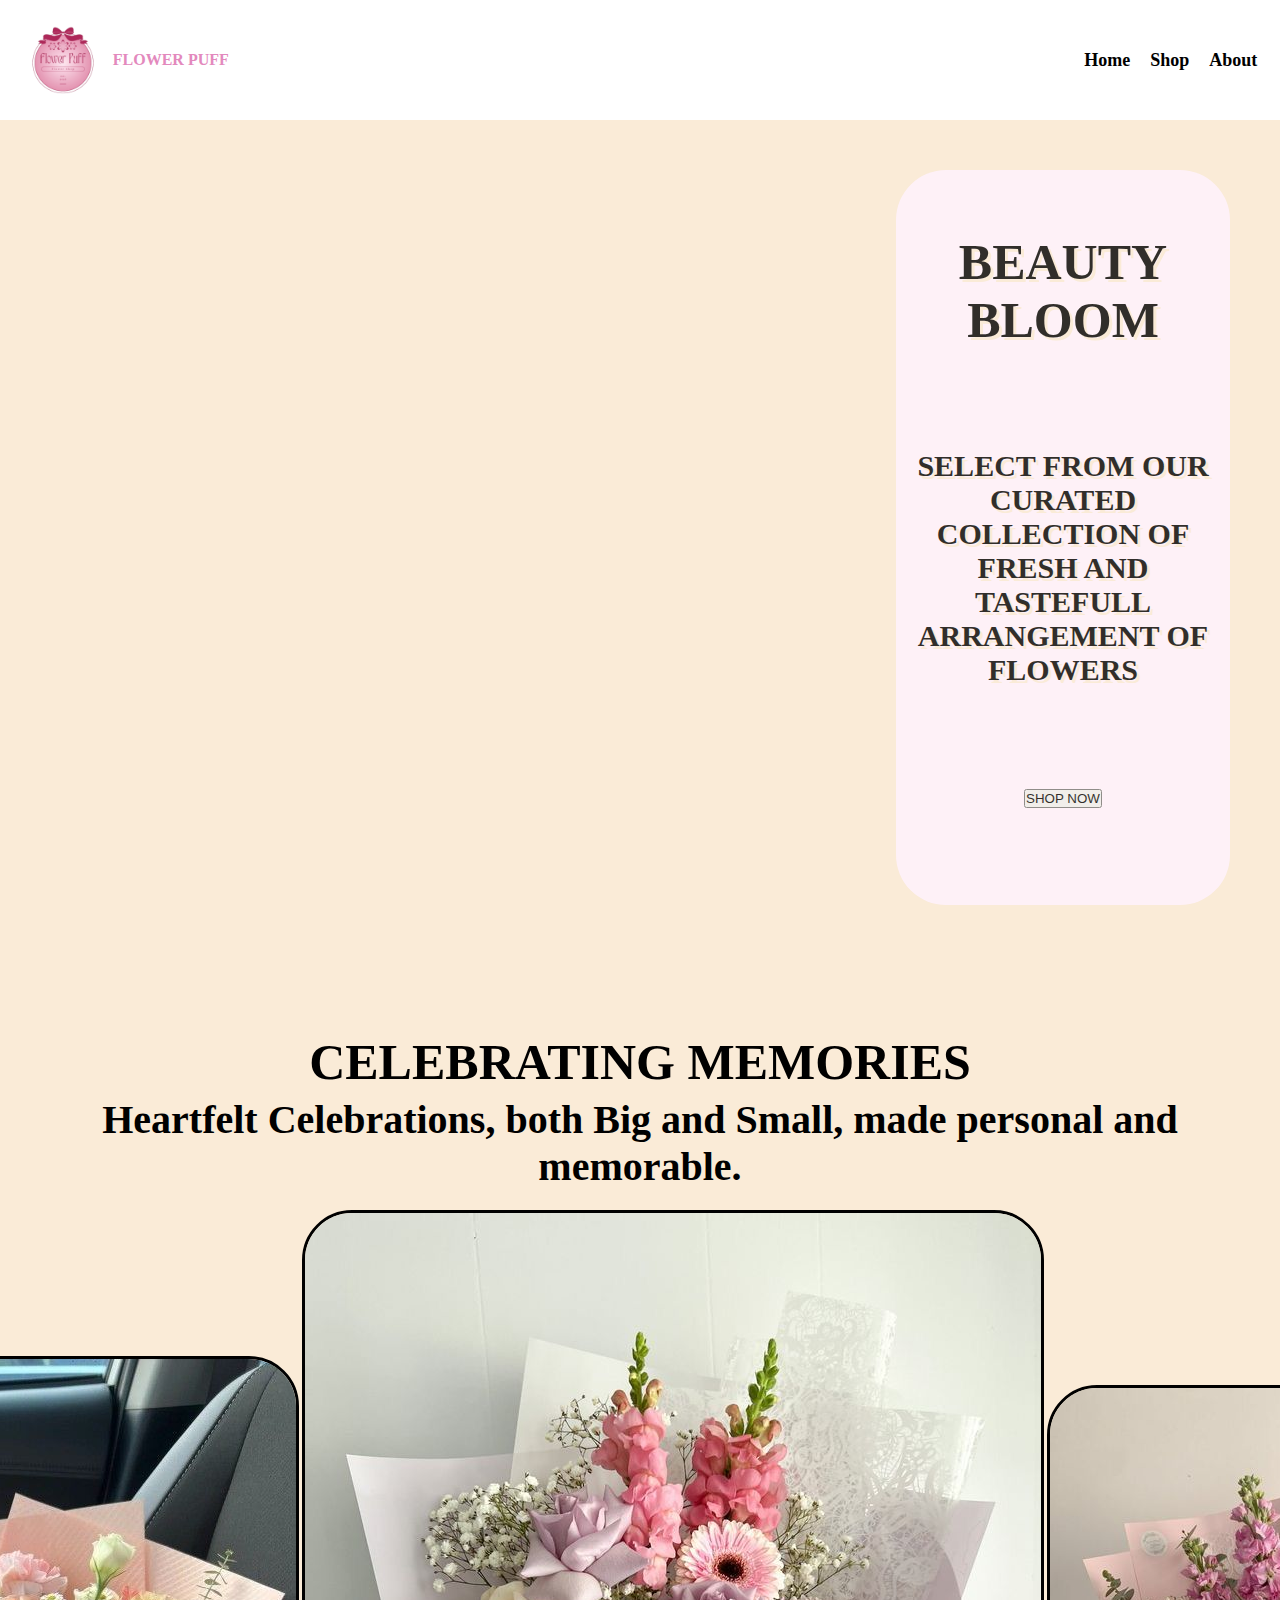
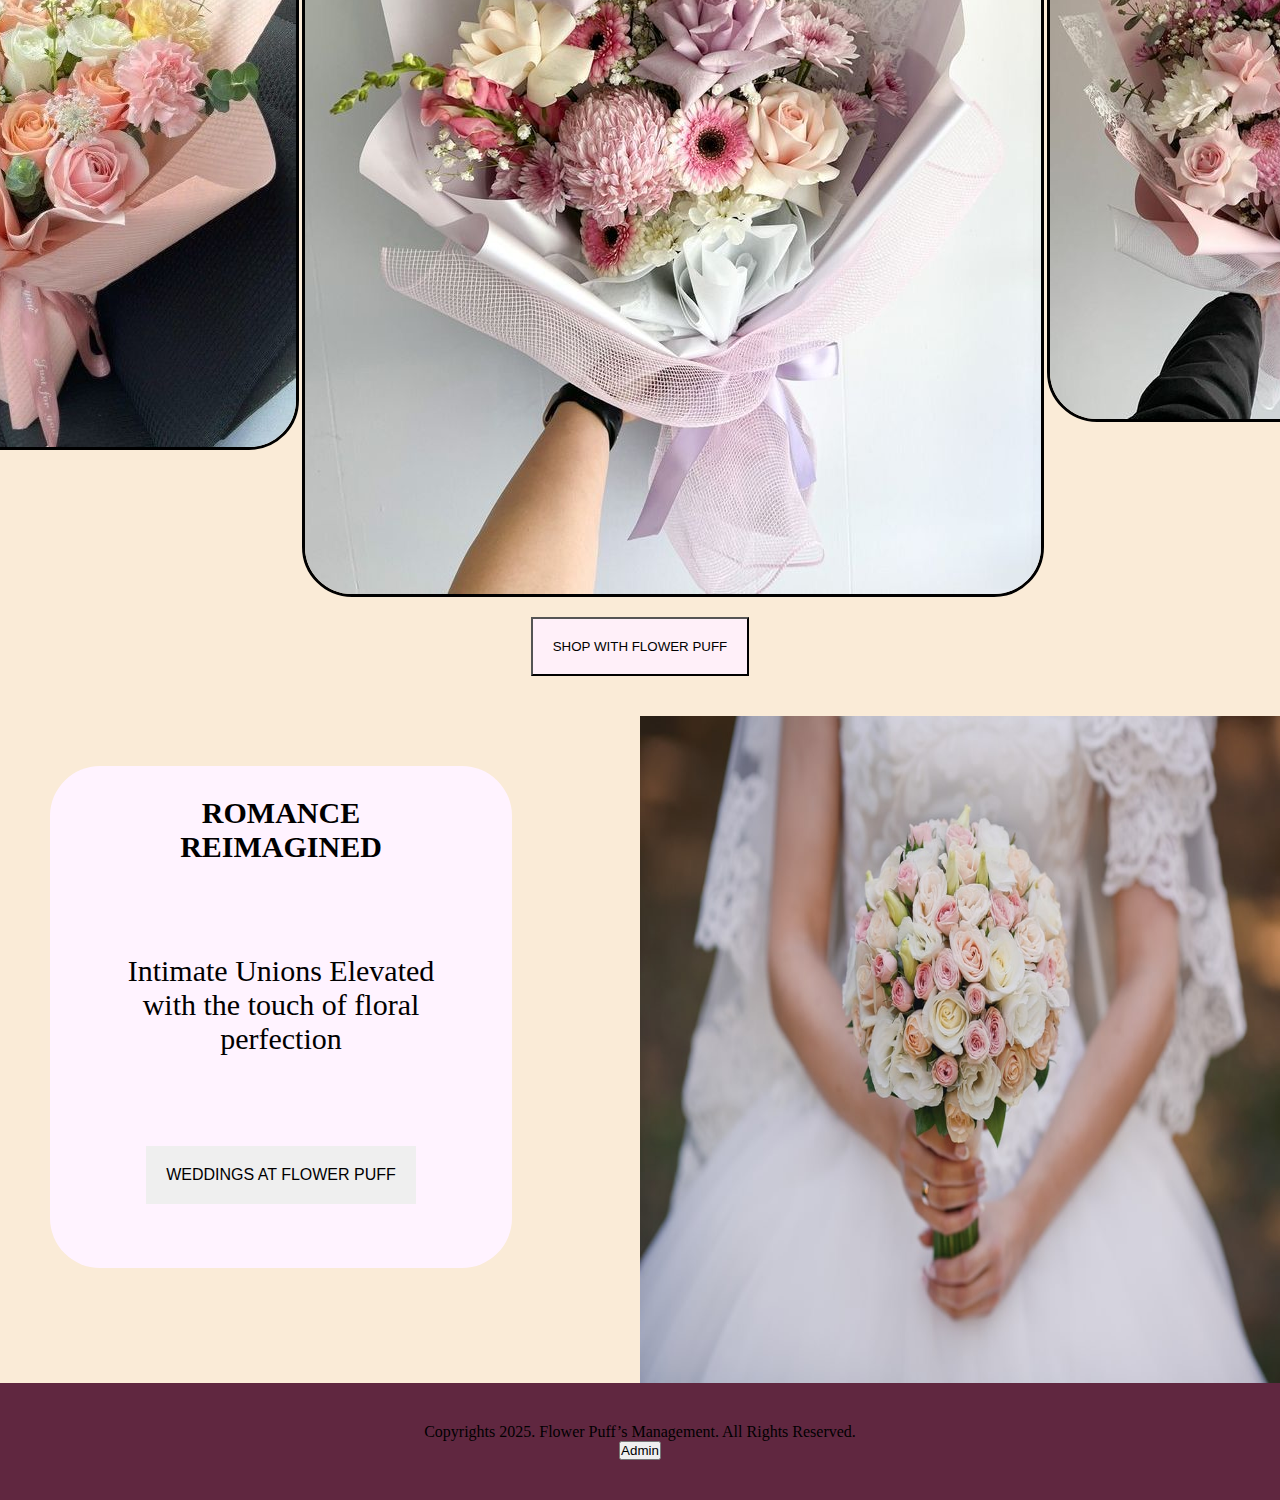
<file: index.html>
<!DOCTYPE html>
<html lang="en">
<head>
    <meta charset="UTF-8">
    <meta name="viewport" content="width=device-width, initial-scale=1.0">
    <link rel="stylesheet" href="./assets/style/styles.css">
    <title>FLOWER PUFF</title>
</head>
<body>
<nav class="navbar">
    <div class="navdiv">
        <div class="logo"><a href="index.html"><img src="./assets/image/logo.png" alt="logo"></a>
            <a href="index.html"><p>FLOWER PUFF</p></a>
        </div>
        <ul>
            <li><a href="index.html">Home</a></li>
            <li><a href="./pages/shop.html">Shop</a></li>
            <li><a href="./pages/about.html">About</a></li>
        </ul>
    </div>
</nav>
<header class="home-banner">
    <main>
        <section class="section1">
            <div class="section1-div">
                <div class="section1-div2">
                    <h1>BEAUTY BLOOM</h1>
                    <p>SELECT FROM OUR CURATED COLLECTION OF FRESH AND TASTEFULL ARRANGEMENT OF FLOWERS</p>
                    <a href="./pages/shop.html"><button>SHOP NOW</button></a>
                </div>
            </div>
        </section>
        <section class="section2">
            <div class="section2-div">
              <h2>CELEBRATING MEMORIES</h2>
              <p>Heartfelt Celebrations, both Big and Small, made personal and memorable.</p>
            </div>
            <div class="section2-img">
                <img class="img1" src="/assets/image/flower-1.jpg" alt="flower">
                <img class="img2" src="/assets/image/flower-2.jpg" alt="flower 2">
                <img class="img3" src="/assets/image/flower-3.jpg" alt="flower 3">
            </div>
            <div class="section2-button2">
              <a href="./pages/shop.html"><button>SHOP WITH FLOWER PUFF</button></a>
            </div>
          </section>
        <section class ="section3">
           <div class="section3-div">
            <h3>ROMANCE REIMAGINED</h3>
            <p>Intimate Unions Elevated with the touch of floral perfection</p>
            <a href="./pages/shop.html"><button>WEDDINGS AT FLOWER PUFF</button></a>
           </div>
        </section>
    </main>
</header>
<footer>
  <div class="section4">
    <p class="footer-text">Copyrights 2025. Flower Puff’s Management. All Rights Reserved.</p>

    <div class="footer-right">
      <button class="admin-btn" onclick="window.location.href='./pages/admin-login.html'">Admin</button>
    </div>
  </div>
</footer>
</body>
</html>
</file>
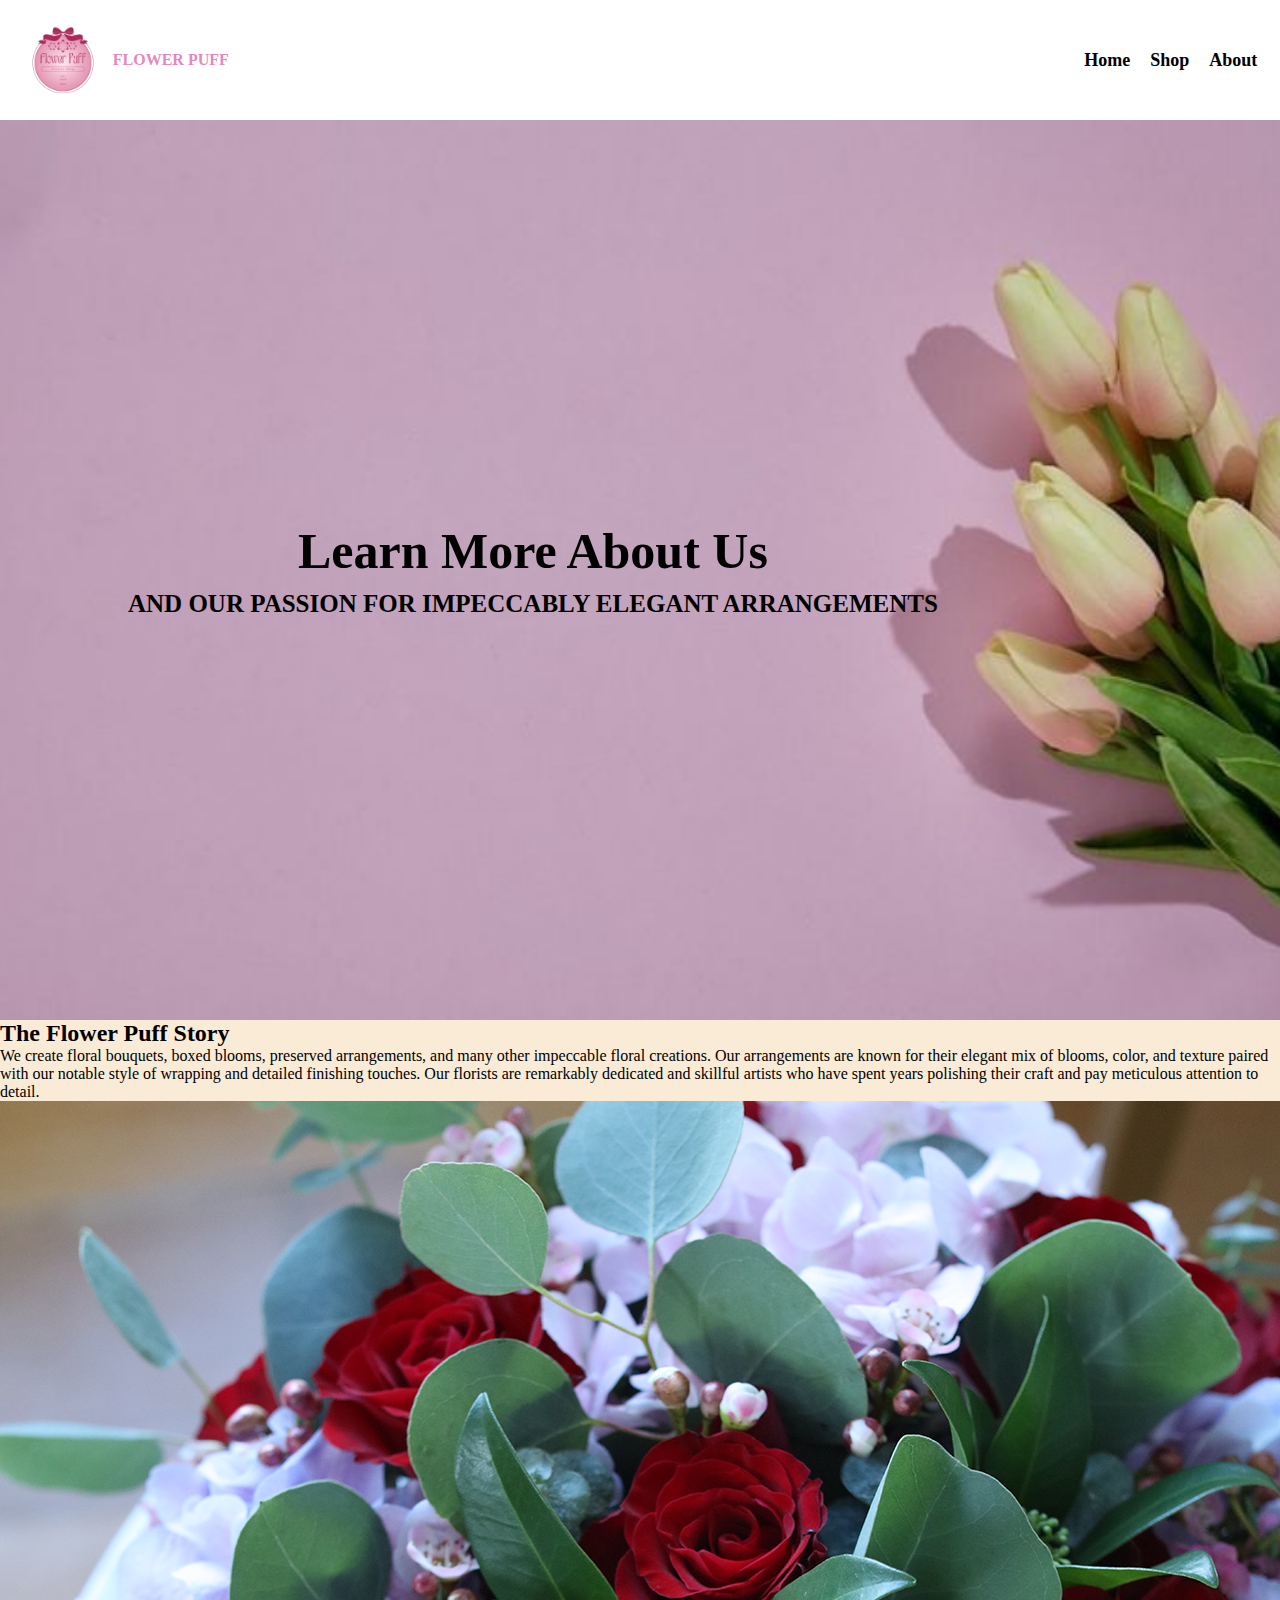
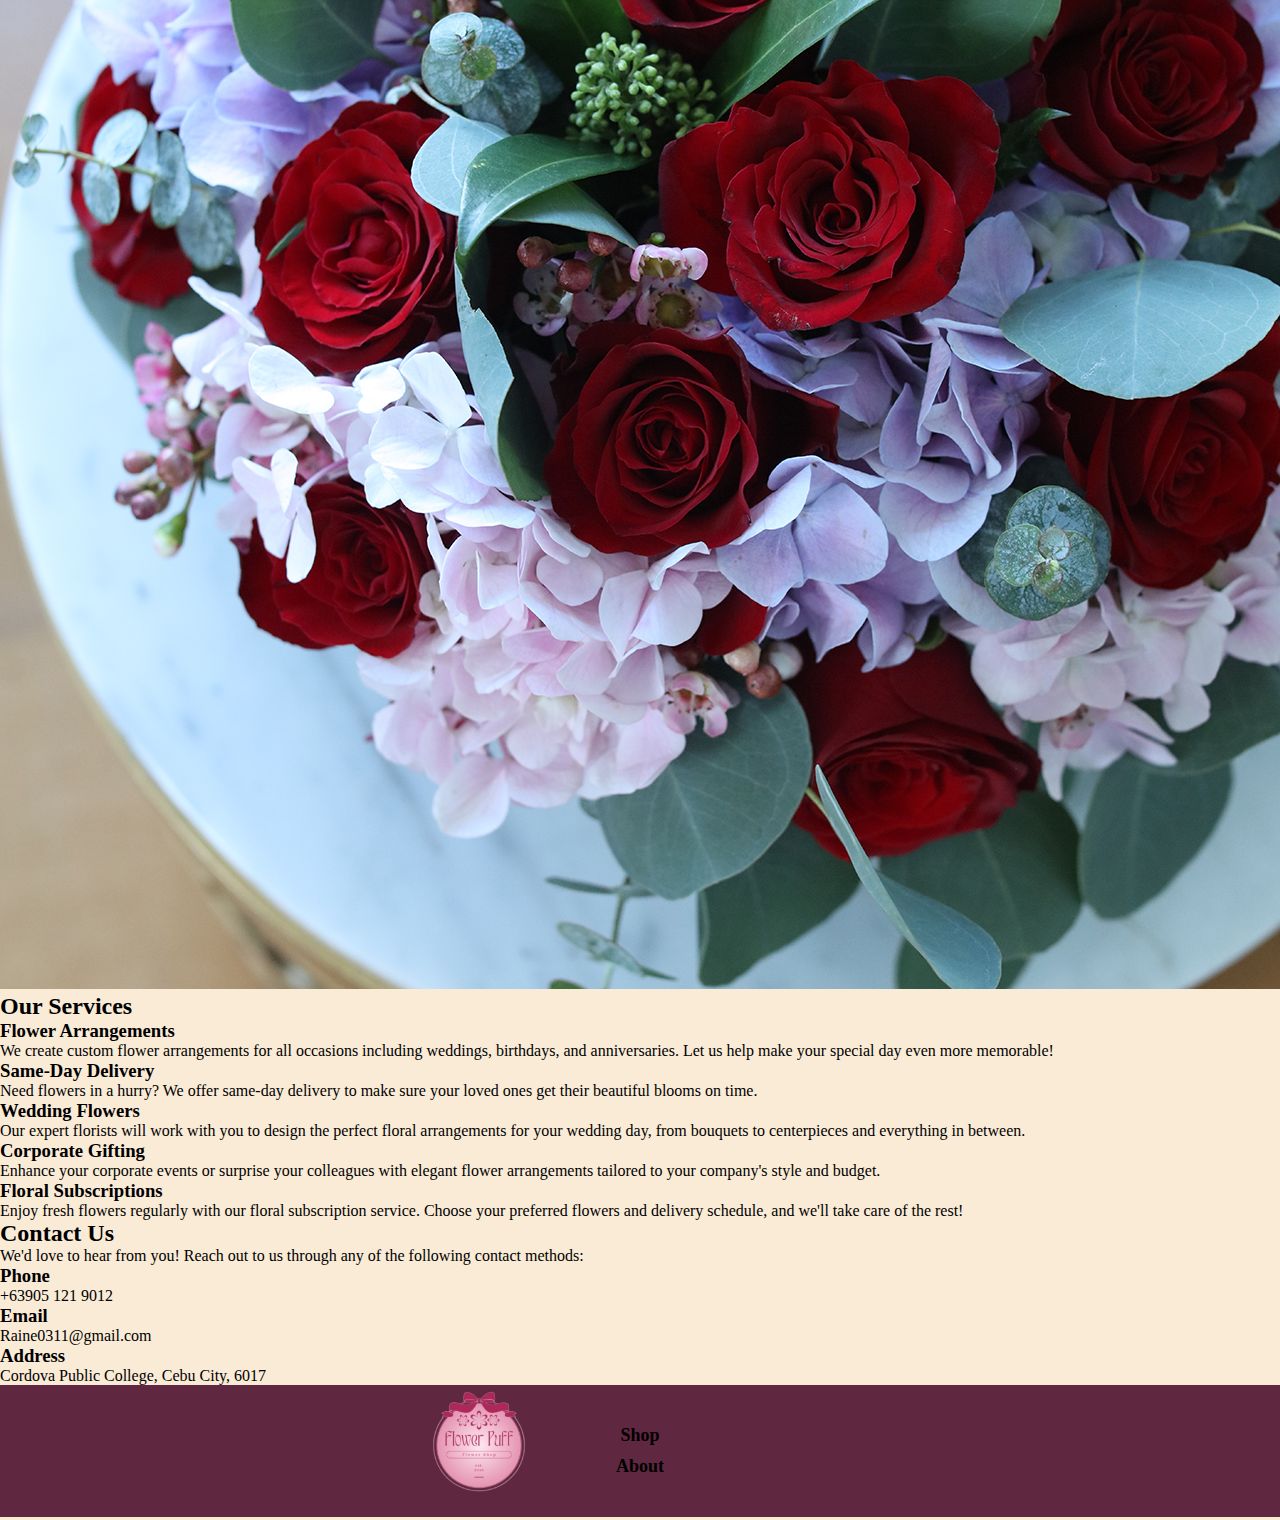
<file: pages/about.html>
<!DOCTYPE html>
<html lang="en">
<head>
    <meta charset="UTF-8">
    <meta name="viewport" content="width=device-width, initial-scale=1.0">
    <link rel="stylesheet" href="../assets/style/styles.css">
    <title>About Us</title>
</head>
<body>
<nav class="navbar">
    <div class="navdiv">
        <div class="logo"><a href="../index.html"><img src="../assets/image/logo.png" alt="logo"></a>
        <a href="../index.html"><p>FLOWER PUFF</p></a>
        </div>
        <ul>
            <li><a href="../index.html">Home</a></li>
            <li><a href="./shop.html">Shop</a></li>
            <li><a href="./about.html">About</a></li>
        </ul>
    </div>
</nav>
<main>
    <section class="about1-section1">
        <div class="about1-div1">
        <h1>Learn More About Us</h1>
        <p>AND OUR PASSION FOR IMPECCABLY ELEGANT ARRANGEMENTS</p>
      </div>
    </section>
    <section class="about2">
        <div class="about2-div">
            <div class="about2-div2">
                <h2>The Flower Puff Story</h2>
            <p>We create floral bouquets, boxed blooms, preserved arrangements, and many other impeccable floral creations. Our arrangements are known for their elegant mix of blooms, color, and texture paired with our notable style of wrapping and detailed finishing touches. Our florists are remarkably dedicated and skillful artists who have spent years polishing their craft and pay meticulous attention to detail.</p>
            </div>
            <img src="../assets/image/section2img.jpg" alt="flower">
        </div>
    </section>
<section id="services" class="services-section">
    <h2>Our Services</h2>
    <div class="services-container">
        <div class="service">
            <h3>Flower Arrangements</h3>
            <p>We create custom flower arrangements for all occasions including weddings, birthdays, and anniversaries. Let us help make your special day even more memorable!</p>
        </div>
        <div class="service">
            <h3>Same-Day Delivery</h3>
            <p>Need flowers in a hurry? We offer same-day delivery to make sure your loved ones get their beautiful blooms on time.</p>
        </div>
        <div class="service">
            <h3>Wedding Flowers</h3>
            <p>Our expert florists will work with you to design the perfect floral arrangements for your wedding day, from bouquets to centerpieces and everything in between.</p>
        </div>
        <div class="service">
            <h3>Corporate Gifting</h3>
            <p>Enhance your corporate events or surprise your colleagues with elegant flower arrangements tailored to your company's style and budget.</p>
        </div>
        <div class="service">
            <h3>Floral Subscriptions</h3>
            <p>Enjoy fresh flowers regularly with our floral subscription service. Choose your preferred flowers and delivery schedule, and we'll take care of the rest!</p>
        </div>
    </div>
</section>
<section>
    <section id="contact" class="contact-section">
    <div class="contact-content">
        <h2>Contact Us</h2>
        <p>We'd love to hear from you! Reach out to us through any of the following contact methods:</p>
        <div class="contact-info">
            <div class="contact-item">
                <h3>Phone</h3>
                <p>+63905 121 9012</p>
            </div>
            <div class="contact-item">
                <h3>Email</h3>
                <p>Raine0311@gmail.com</p>
            </div>
            <div class="contact-item">
                <h3>Address</h3>
                <p>Cordova Public College, Cebu City, 6017</p>
            </div>
        </div>
    </div>
</section>
  </main>
<footer>
    <section class="section4">
    <div class="logo-footer">
        <a href="index.html"><img src="../assets/image/logo.png"></a>
    </div>
    <div class="footer-menu">
    <ul>
        <li><a href="./pages/shop.html">Shop</a></li>
        <li><a href="./pages/about.html">About</a></li>
    </ul>
</div>
</section>
</footer>
</body>
</html>
</file>
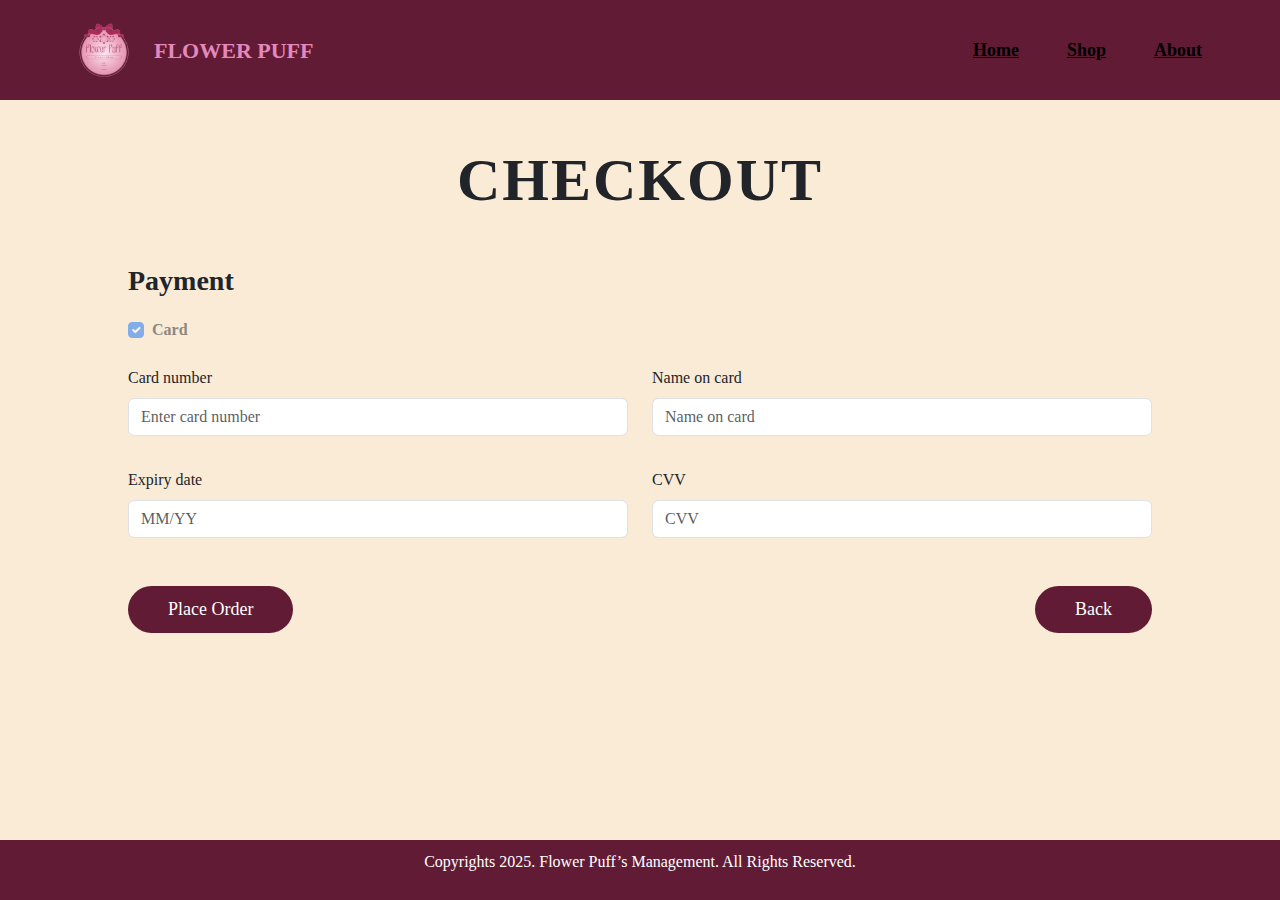
<file: pages/checkout-card.html>
<!DOCTYPE html>
<html lang="en">
<head>
  <meta charset="UTF-8">
  <meta name="viewport" content="width=device-width, initial-scale=1.0">
  <title>Checkout - Card Payment</title>
  <link href="https://cdn.jsdelivr.net/npm/bootstrap@5.3.0/dist/css/bootstrap.min.css" rel="stylesheet">
  <link rel="stylesheet" href="../assets/style/checkout-card.css">
</head>
<body>

  <!-- Navbar -->
  <nav class="navbar">
    <div class="navdiv">
      <div class="logo">
        <img src="../assets/image/logo.png" alt="Logo">
        <p>FLOWER PUFF</p>
      </div>
      <ul>
        <li><a href="../index.php">Home</a></li>
        <li><a href="shop.php">Shop</a></li>
        <li><a href="about.php">About</a></li>
      </ul>
    </div>
  </nav>

  <!-- Main Content -->
  <main class="checkout-container">
    <h1 class="checkout-title text-center mt-4">CHECKOUT</h1>

    <section class="payment-section mt-5">
      <h3>Payment</h3>
      <div class="form-check mb-4">
        <input class="form-check-input" type="checkbox" checked disabled>
        <label class="form-check-label fw-bold">Card</label>
      </div>

      <div class="row g-4">
        <div class="col-md-6">
          <label for="cardNumber" class="form-label">Card number</label>
          <input type="text" class="form-control" id="cardNumber" placeholder="Enter card number">
        </div>
        <div class="col-md-6">
          <label for="cardName" class="form-label">Name on card</label>
          <input type="text" class="form-control" id="cardName" placeholder="Name on card">
        </div>
      </div>

      <div class="row g-4 mt-2">
        <div class="col-md-6">
          <label for="expiryDate" class="form-label">Expiry date</label>
          <input type="text" class="form-control" id="expiryDate" placeholder="MM/YY">
        </div>
        <div class="col-md-6">
          <label for="cvv" class="form-label">CVV</label>
          <input type="text" class="form-control" id="cvv" placeholder="CVV">
        </div>
      </div>

      <div class="button-group mt-5 d-flex justify-content-between">
        <button class="btn place-order-btn" id="placeOrderBtn">Place Order</button>
        <button class="btn back-btn" id="backBtn" onclick="history.back()">Back</button>
      </div>
    </section>
  </main>

  <footer class="footer text-center mt-auto">
    <p>Copyrights 2025. Flower Puff’s Management. All Rights Reserved.</p>
  </footer>

  <script src="https://cdn.jsdelivr.net/npm/bootstrap@5.3.0/dist/js/bootstrap.bundle.min.js"></script>
<script>
  // create inline message element
  const topSection = document.querySelector('.payment-section');
  let cardMsgEl = null;
  if (topSection) {
    cardMsgEl = document.createElement('div');
    cardMsgEl.id = 'cardMessage';
    cardMsgEl.style.cssText = 'color:#b00020;font-weight:600;margin-bottom:12px;display:none;';
    topSection.insertBefore(cardMsgEl, topSection.firstChild);
  }

  function showCardMessage(text) {
    if (!cardMsgEl) return;
    cardMsgEl.textContent = text;
    cardMsgEl.style.display = 'block';
    cardMsgEl.scrollIntoView({ behavior: 'smooth', block: 'center' });
    setTimeout(() => { cardMsgEl.style.display = 'none'; }, 6000);
  }

  document.getElementById("placeOrderBtn").addEventListener("click", async function(e) {
    // Check cart
    const cart = JSON.parse(localStorage.getItem('cart')) || [];
    if (!cart || cart.length === 0) {
      showCardMessage('Your cart is empty. Add items before placing an order.');
      return;
    }

    // Validate card fields
    const required = ['cardNumber', 'cardName', 'expiryDate', 'cvv'];
    const missing = required.filter(id => {
      const el = document.getElementById(id);
      return !el || el.value.trim() === '';
    });
    if (missing.length > 0) {
      showCardMessage('Please complete all card details before placing your order.');
      return;
    }

    // Basic CVV numeric check
    const cvv = document.getElementById('cvv').value.trim();
    if (!/^[0-9]{3,4}$/.test(cvv)) {
      showCardMessage('Please enter a valid CVV (3 or 4 digits).');
      return;
    }

    // Basic card number check (digits and length)
    const cardNumber = document.getElementById('cardNumber').value.replace(/\s+/g, '');
    if (!/^[0-9]{12,19}$/.test(cardNumber)) {
      showCardMessage('Please enter a valid card number.');
      return;
    }

    // All good — save order server-side, store response locally, clear cart and proceed to success
    try {
      const cart = JSON.parse(localStorage.getItem('cart')) || [];
      const subtotal = (cart || []).reduce((s, it) => s + (parseFloat(it.price) || 0) * (parseInt(it.quantity) || 0), 0);
      const order = {
        items: cart,
        subtotal: subtotal,
        customer: null,
        shipping: null,
        payment: 'Card',
        placedAt: new Date().toISOString()
      };

      const resp = await fetch('../api/save_order.php', {
        method: 'POST',
        headers: { 'Content-Type': 'application/json' },
        body: JSON.stringify(order)
      });
      const result = await resp.json();
      if (!result || !result.success) {
        console.error('Failed to save card order:', result);
        showCardMessage('Failed to place order. Please try again.');
        return;
      }

      sessionStorage.setItem('lastOrder', JSON.stringify(result.order));
    } catch (e) { console.warn('Could not build order summary:', e); showCardMessage('Failed to place order. Please try again.'); return; }
    try { localStorage.removeItem('cart'); } catch (e) { console.warn('Could not clear cart:', e); }
    window.location.href = "success.html";
  });
</script>
</body>
</html>
</file>
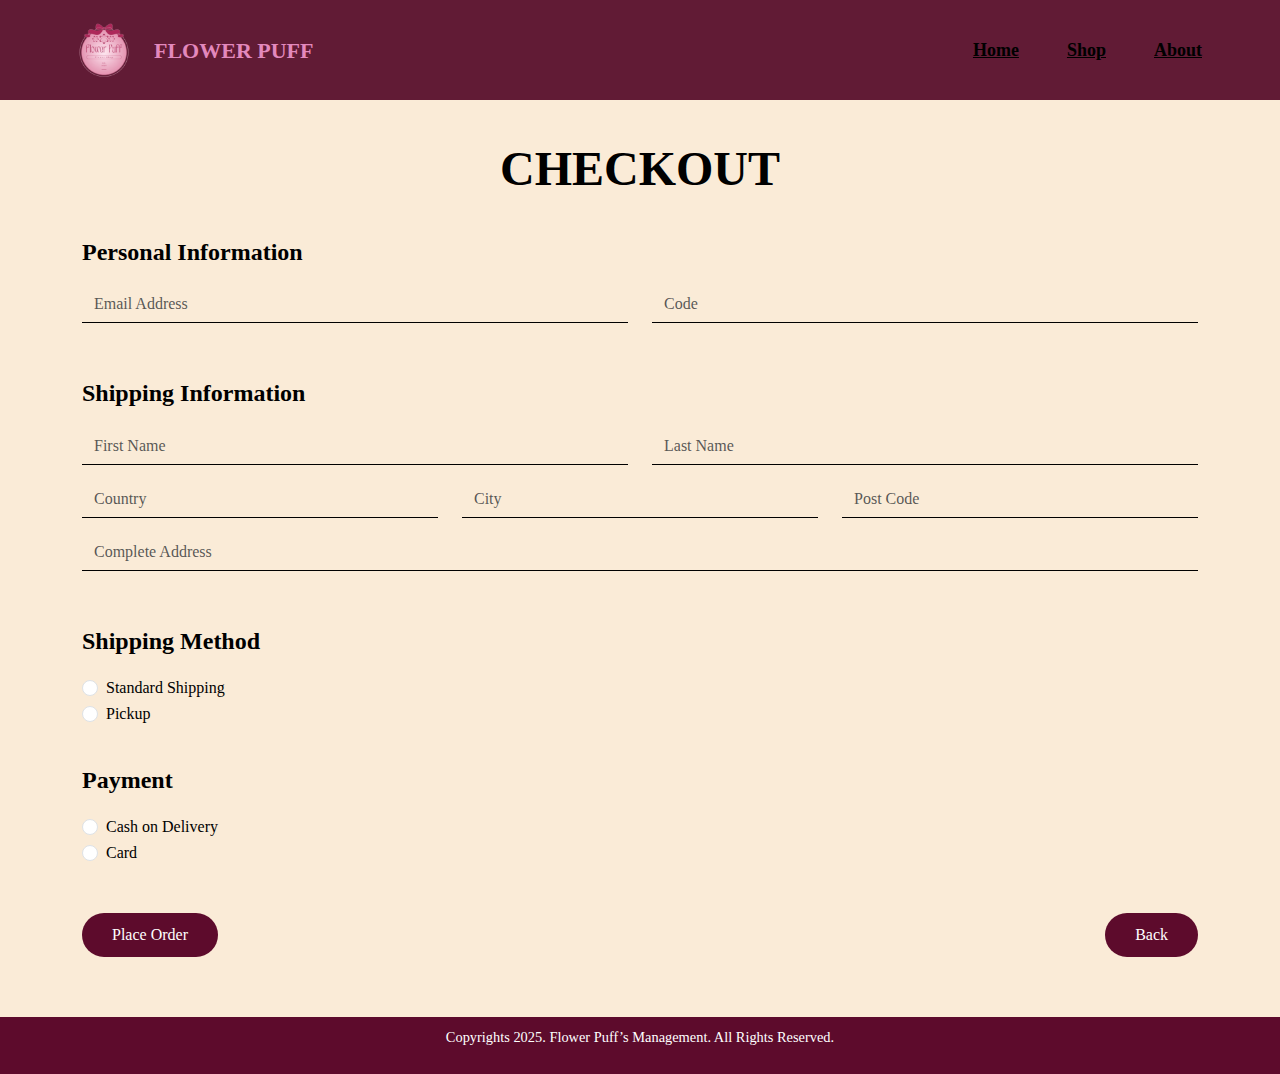
<file: pages/checkout.html>
<!DOCTYPE html>
<html lang="en">
<head>
  <meta charset="UTF-8">
  <meta name="viewport" content="width=device-width, initial-scale=1.0">
  <title>Checkout | Flower Puff</title>
  <link href="https://cdn.jsdelivr.net/npm/bootstrap@5.3.3/dist/css/bootstrap.min.css" rel="stylesheet">
  <link rel="stylesheet" href="../assets/style/checkout.css">
</head>

<body>
  <!-- Navbar -->
  <nav class="navbar">
    <div class="navdiv">
      <div class="logo">
        <img src="../assets/image/logo.png" alt="Flower Puff Logo">
        <p>FLOWER PUFF</p>
      </div>
      <ul>
        <li><a href="../index.php">Home</a></li>
        <li><a href="shop.php">Shop</a></li>
        <li><a href="about.php">About</a></li>
      </ul>
    </div>
  </nav>

  <!-- Checkout Form -->
  <main class="container">
    <h1>CHECKOUT</h1>

    <form id="checkoutForm">
      <div id="checkoutMessage" style="color:#b00020;font-weight:600;margin-bottom:12px;display:none;"></div>
      <!-- Personal Information -->
      <h4>Personal Information</h4>
      <div class="row mb-3">
        <div class="col-md-6 mb-3">
          <input type="email" class="form-control" id="email" placeholder="Email Address" required>
        </div>
        <div class="col-md-6 mb-3">
          <input type="text" class="form-control" id="code" placeholder="Code" required>
        </div>
      </div>

      <!-- Shipping Information -->
      <h4>Shipping Information</h4>
      <div class="row mb-3">
        <div class="col-md-6 mb-3">
          <input type="text" class="form-control" id="firstName" placeholder="First Name" required>
        </div>
        <div class="col-md-6 mb-3">
          <input type="text" class="form-control" id="lastName" placeholder="Last Name" required>
        </div>
        <div class="col-md-4 mb-3">
          <input type="text" class="form-control" id="country" placeholder="Country" required>
        </div>
        <div class="col-md-4 mb-3">
          <input type="text" class="form-control" id="city" placeholder="City" required>
        </div>
        <div class="col-md-4 mb-3">
          <input type="text" class="form-control" id="postCode" placeholder="Post Code" required>
        </div>
        <div class="col-12 mb-3">
          <input type="text" class="form-control" id="address" placeholder="Complete Address" required>
        </div>
      </div>

      <!-- Shipping Method -->
      <h4>Shipping Method</h4>
      <div class="form-check">
        <input class="form-check-input" type="radio" name="shippingMethod" id="standard" value="Standard Shipping" required>
        <label class="form-check-label" for="standard">Standard Shipping</label>
      </div>
      <div class="form-check mb-4">
        <input class="form-check-input" type="radio" name="shippingMethod" id="pickup" value="Pickup" required>
        <label class="form-check-label" for="pickup">Pickup</label>
      </div>

      <h4>Payment</h4>
      <div class="form-check">
        <input class="form-check-input" type="radio" name="payment" id="cod" value="Cash on Delivery" required>
        <label class="form-check-label" for="cod">Cash on Delivery</label>
      </div>
      <div class="form-check mb-5">
        <input class="form-check-input" type="radio" name="payment" id="card" value="Card" required>
        <label class="form-check-label" for="card">Card</label>
      </div>
      <div id="paymentMessage" style="color:#b00020;font-weight:600;margin-bottom:12px;display:none;"></div>

      <div class="btn-container">
        <button type="button" class="btn btn-custom" id="placeOrderBtn">Place Order</button>
        <button type="button" class="btn btn-custom" id="backBtn">Back</button>
      </div>
    </form>
  </main>

  <footer>
    <p>Copyrights 2025. Flower Puff’s Management. All Rights Reserved.</p>
  </footer>

  <script src="https://cdn.jsdelivr.net/npm/bootstrap@5.3.3/dist/js/bootstrap.bundle.min.js"></script>
  <script>
    document.getElementById("placeOrderBtn").addEventListener("click", async function() {
      const msgEl = document.getElementById('checkoutMessage');
      function showMessage(text) {
        if (!msgEl) return;
        msgEl.textContent = text;
        msgEl.style.display = 'block';
        msgEl.scrollIntoView({ behavior: 'smooth', block: 'center' });
        setTimeout(() => { msgEl.style.display = 'none'; }, 6000);
      }

      // Validate cart and required fields before proceeding
      const cart = JSON.parse(localStorage.getItem('cart')) || [];
      if (!cart || cart.length === 0) {
        showMessage('Your cart is empty. Add items before placing an order.');
        return;
      }

      const requiredIds = ['email','code','firstName','lastName','country','city','postCode','address'];
      const missing = requiredIds.filter(id => {
        const el = document.getElementById(id);
        return !el || el.value.trim() === '';
      });
      if (missing.length > 0) {
        showMessage('Please complete all personal and shipping information before placing your order.');
        return;
      }

      const shippingSelected = document.querySelector('input[name="shippingMethod"]:checked');
      if (!shippingSelected) {
        showMessage('Please select a shipping method.');
        return;
      }

      const paymentSelected = document.querySelector('input[name="payment"]:checked');
      if (!paymentSelected) {
        showMessage('Please select a payment method.');
        return;
      }

      // All checks passed — save order summary to sessionStorage, clear cart and proceed to success page
      try {
        const subtotal = (cart || []).reduce((s, it) => s + (parseFloat(it.price) || 0) * (parseInt(it.quantity) || 0), 0);
        const order = {
          items: cart,
          subtotal: subtotal,
          customer: {
            email: document.getElementById('email').value.trim(),
            code: document.getElementById('code').value.trim(),
            firstName: document.getElementById('firstName').value.trim(),
            lastName: document.getElementById('lastName').value.trim(),
            address: document.getElementById('address').value.trim(),
            country: document.getElementById('country').value.trim(),
            city: document.getElementById('city').value.trim(),
            postCode: document.getElementById('postCode').value.trim()
          },
          shipping: document.querySelector('input[name="shippingMethod"]:checked')?.value || null,
          payment: document.querySelector('input[name="payment"]:checked')?.value || null,
          placedAt: new Date().toISOString()
        };

        // POST to server to persist order
        const resp = await fetch('../api/save_order.php', {
          method: 'POST',
          headers: { 'Content-Type': 'application/json' },
          body: JSON.stringify(order)
        });
        const result = await resp.json();
        if (!result || !result.success) {
          console.error('Failed to save order:', result);
          showMessage('Failed to place order. Please try again.');
          return;
        }

        // store server response for success page and clear cart
        sessionStorage.setItem('lastOrder', JSON.stringify(result.order));
        try { localStorage.removeItem('cart'); } catch (e) { console.warn('Could not clear cart:', e); }
        window.location.href = "success.html";

      } catch (e) {
        console.warn('Could not build order summary:', e);
        showMessage('Failed to place order. Please try again.');
      }
    });

    document.getElementById("backBtn").addEventListener("click", function() {
      window.location.href = "shop.php";
    });

    document.addEventListener("DOMContentLoaded", function() {
      const cardOption = document.getElementById("card");
      const paymentMsg = document.getElementById('paymentMessage');

      function showPaymentMessage(text) {
        if (!paymentMsg) return;
        paymentMsg.textContent = text;
        paymentMsg.style.display = 'block';
        paymentMsg.scrollIntoView({ behavior: 'smooth', block: 'center' });
        setTimeout(() => { paymentMsg.style.display = 'none'; }, 6000);
      }

      cardOption.addEventListener("change", function() {
        if (cardOption.checked) {
          const requiredIds = ['firstName','lastName','email','address','country','city','code','postCode'];
          const missing = requiredIds.map(id => document.getElementById(id))
                                     .find(el => !el || el.value.trim() === '');

          if (missing) {
            showPaymentMessage('⚠️ Please complete all personal and shipping information before selecting Card payment.');
            // focus the first missing field if available
            if (missing && typeof missing.focus === 'function') missing.focus();
            cardOption.checked = false;
          } else {
            window.location.href = "checkout-card.html";
          }
        }
      });
    });
  </script>
</body>
</html>
</file>
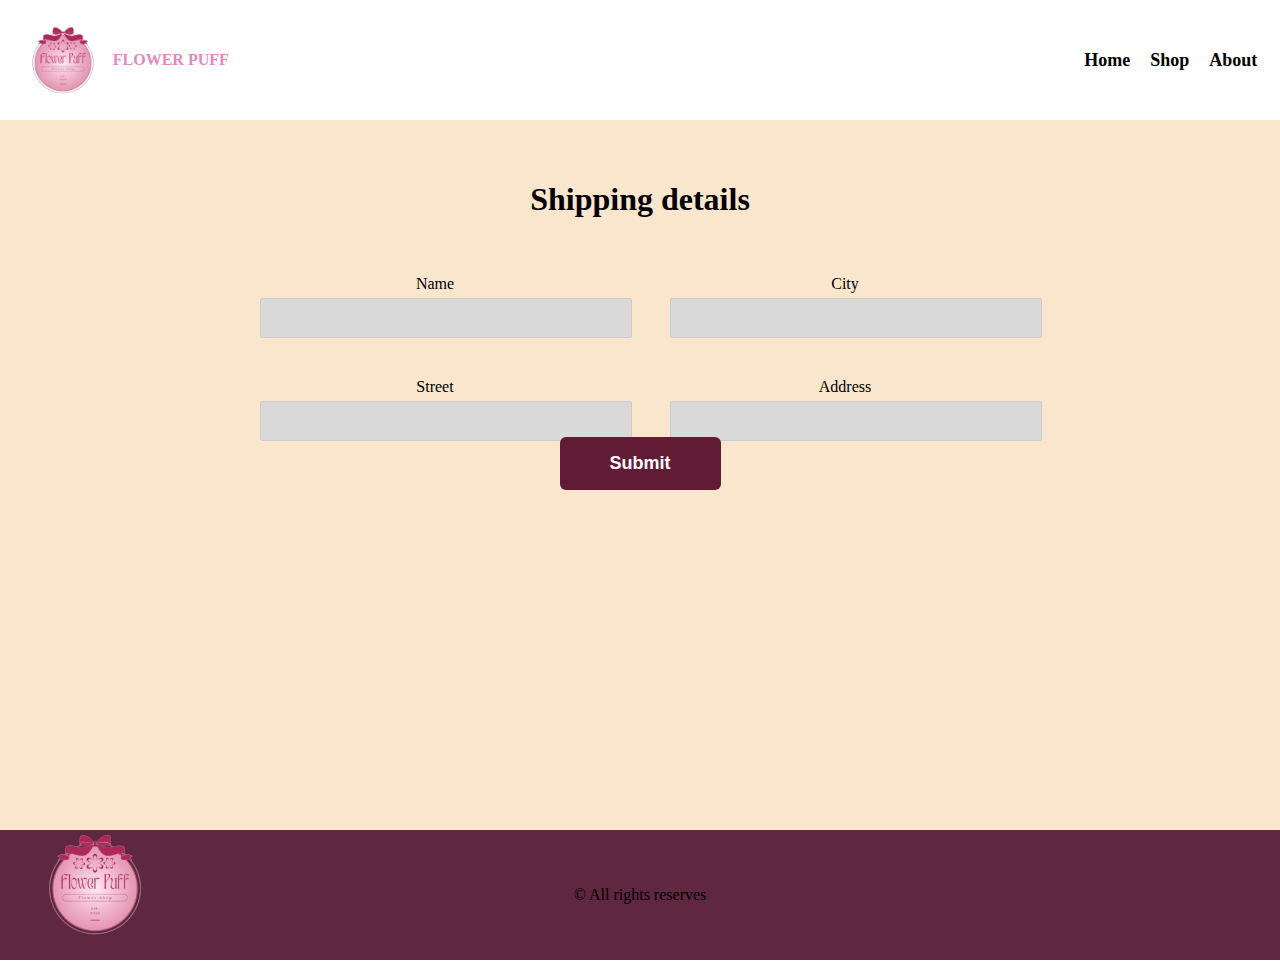
<file: pages/details.html>
<!DOCTYPE html>
<html lang="en">
<head>
    <meta charset="UTF-8">
    <meta name="viewport" content="width=device-width, initial-scale=1.0">
    <title>Shipping Details</title>
    <link rel="stylesheet" href="../assets/style/details.css">
</head>
<body>

    <!-- Navbar -->
    <header>
        <nav class="navbar">
    <div class="navdiv">
        <div class="logo"><a href="../index.html"><img src="../assets/image/logo.png" alt="logo"></a>
            <a href="../index.html"><p>FLOWER PUFF</p></a>
        </div>
        <ul>
            <li><a href="../index.html">Home</a></li>
            <li><a href="./pages/shop.html">Shop</a></li>
            <li><a href="./pages/about.html">About</a></li>
        </ul>
    </div>
</nav>
    </header>

    <!-- Main Content -->
    <main>
        <h1>Shipping details</h1>
        <div class="form-grid">
            <div>
                <label for="name">Name</label>
                <input type="text" id="name">
            </div>
            <div>
                <label for="city">City</label>
                <input type="text" id="city">
            </div>
            <div>
                <label for="street">Street</label>
                <input type="text" id="street">
            </div>
            <div>
                <label for="address">Address</label>
                <input type="text" id="address">
            </div>
        </div>
        <div class="form-actions">
    <button type="submit">Submit</button>
</div>
    </main>

    <!-- Footer -->
   <footer>
    <section class="section4">
    <div class="logo-footer">
        <a href="../index.html"><img src="../assets/image/logo.png"></a>
    </div>
    <div class="footer-menu">
    <p>© All rights reserves</p>
</div>
</section>
</footer>

</body>
</html>
</file>
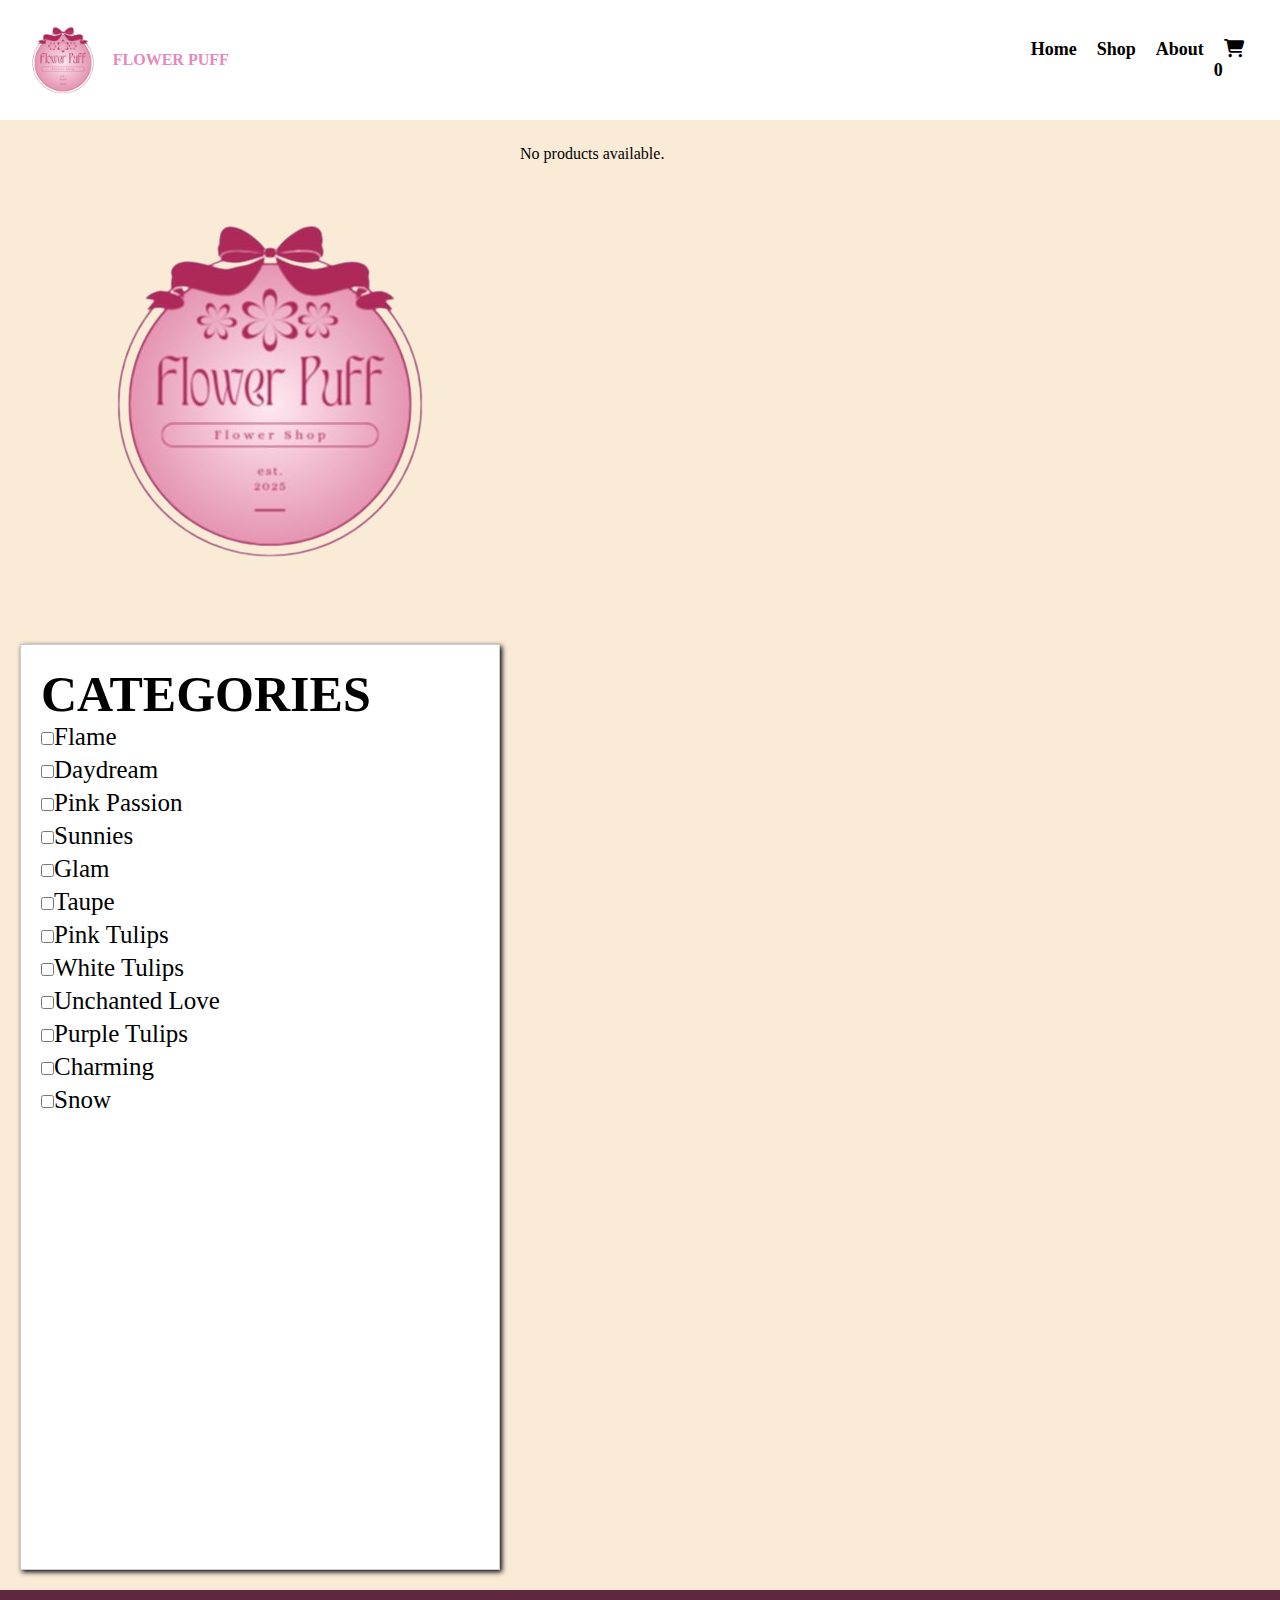
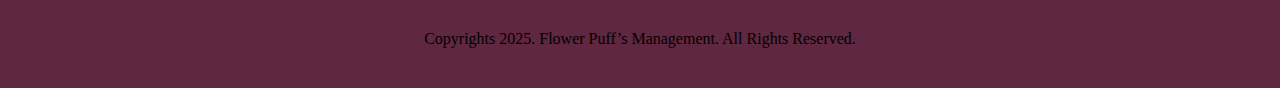
<file: pages/shop.html>
<!DOCTYPE html>
<html lang="en">
<head>
  <meta charset="UTF-8" />
  <meta name="viewport" content="width=device-width, initial-scale=1.0" />
  <title>Shop</title>
  <link rel="stylesheet" href="../assets/style/styles.css" />
  <link rel="stylesheet" href="https://cdnjs.cloudflare.com/ajax/libs/font-awesome/6.5.0/css/all.min.css" />

  <style>
    .stock-level {
      color: #333;
      font-weight: 600;
      font-size: 14px;
      margin: 5px 0;
    }
    .stock-level.out {
      color: red;
    }
    .flying-img {
      position: fixed;
      z-index: 9999;
      width: 100px;
      height: auto;
      border-radius: 10px;
      transition: all 0.8s ease-in-out;
      pointer-events: none;
    }
  </style>
</head>

<body>
  <!-- Navbar -->
  <nav class="navbar">
    <div class="navdiv">
      <div class="logo">
        <a href="../index.html"><img src="../assets/image/logo.png" alt="logo" /></a>
        <a href="../index.html"><p>FLOWER PUFF</p></a>
      </div>
      <ul>
        <li><a href="../index.html">Home</a></li>
        <li><a href="./shop.html">Shop</a></li>
        <li><a href="./about.html">About</a></li>
        <li>
          <a href="./cart.html" class="cart-link">
            <i class="fa-solid fa-cart-shopping cart-icon"></i>
            <span id="cart-count"></span>
          </a>
        </li>
      </ul>
    </div>
  </nav>

  <!-- Main Content -->
  <main>
    <section class="shop-section">
      <div class="shop-logo">
        <img src="../assets/image/logo.png" alt="logo" />
        <div class="shop-div1">
          <h1>CATEGORIES</h1>
          <ul>
            <li><input type="checkbox" />Flame</li>
            <li><input type="checkbox" />Daydream</li>
            <li><input type="checkbox" />Pink Passion</li>
            <li><input type="checkbox" />Sunnies</li>
            <li><input type="checkbox" />Glam</li>
            <li><input type="checkbox" />Taupe</li>
            <li><input type="checkbox" />Pink Tulips</li>
            <li><input type="checkbox" />White Tulips</li>
            <li><input type="checkbox" />Unchanted Love</li>
            <li><input type="checkbox" />Purple Tulips</li>
            <li><input type="checkbox" />Charming</li>
            <li><input type="checkbox" />Snow</li>
          </ul>
        </div>
      </div>

      <div class="shop-sales">
        <ul id="shopList"></ul>
      </div>
    </section>
  </main>

  <!-- Footer -->
  <footer>
    <section class="section4">
      <div class="footer-menu">
        <p>Copyrights 2025. Flower Puff’s Management. All Rights Reserved.</p>
      </div>
    </section>
  </footer>

  <!-- Script -->
  <script>
// ======== LOAD PRODUCTS FROM LOCALSTORAGE ========
let products = JSON.parse(localStorage.getItem("products")) || [];

const shopList = document.getElementById("shopList");

function renderShop() {
  shopList.innerHTML = "";

  if (products.length === 0) {
    shopList.innerHTML = "<p>No products available.</p>";
    return;
  }

  products.forEach((p, index) => {
    const li = document.createElement("li");
    li.innerHTML = `
      <img src="${p.image}" alt="${p.name}">
      <p>${p.name}</p>
      <p>₱${p.price}</p>
      <p class="stock-level ${p.stock <= 0 ? "out" : ""}">
        ${p.stock > 0 ? `In Stock: ${p.stock} pcs` : "Out of Stock"}
      </p>
      <button class="buy-btn" 
        ${p.stock <= 0 ? "disabled" : ""}
        onclick="addToCart(${index}, this)">
        Add to Cart
      </button>
    `;
    shopList.appendChild(li);
  });
}

// ======== ADD TO CART FUNCTION ========
function addToCart(index, button) {
  const product = products[index];
  if (!product || product.stock <= 0) return;

  // 🛒 Update stock
  product.stock--;
  localStorage.setItem("products", JSON.stringify(products));

  // 🛍️ Add to cart
  let cart = JSON.parse(localStorage.getItem("cart")) || [];
  const existing = cart.find(item => item.name === product.name);
  if (existing) {
    existing.quantity++;
  } else {
    cart.push({ name: product.name, price: product.price, image: product.image, quantity: 1 });
  }
  localStorage.setItem("cart", JSON.stringify(cart));

  // ✅ Animate image
  const img = button.closest("li").querySelector("img");
  animateToCart(img);

  // ✅ Update shop view and cart counter (without clearing)
  renderShop();
  updateCartCount();
}

// ======== ANIMATION ========
function animateToCart(img) {
  const cartIcon = document.querySelector(".cart-icon");
  if (!cartIcon || !img) return;

  const flyingImg = img.cloneNode(true);
  flyingImg.classList.add("flying-img");
  document.body.appendChild(flyingImg);

  const imgRect = img.getBoundingClientRect();
  const cartRect = cartIcon.getBoundingClientRect();

  flyingImg.style.left = imgRect.left + "px";
  flyingImg.style.top = imgRect.top + "px";

  requestAnimationFrame(() => {
    flyingImg.style.transform = `translate(${cartRect.left - imgRect.left}px, ${cartRect.top - imgRect.top}px) scale(0.1)`;
    flyingImg.style.opacity = "0";
  });

  flyingImg.addEventListener("transitionend", () => flyingImg.remove());
}

// ======== UPDATE CART COUNT ========
function updateCartCount() {
  const cart = JSON.parse(localStorage.getItem("cart")) || [];
  const total = cart.reduce((sum, i) => sum + i.quantity, 0);
  document.getElementById("cart-count").textContent = total;
}

// ======== INITIALIZE ========
renderShop();
updateCartCount();
</script>
</body>
</html>
</file>
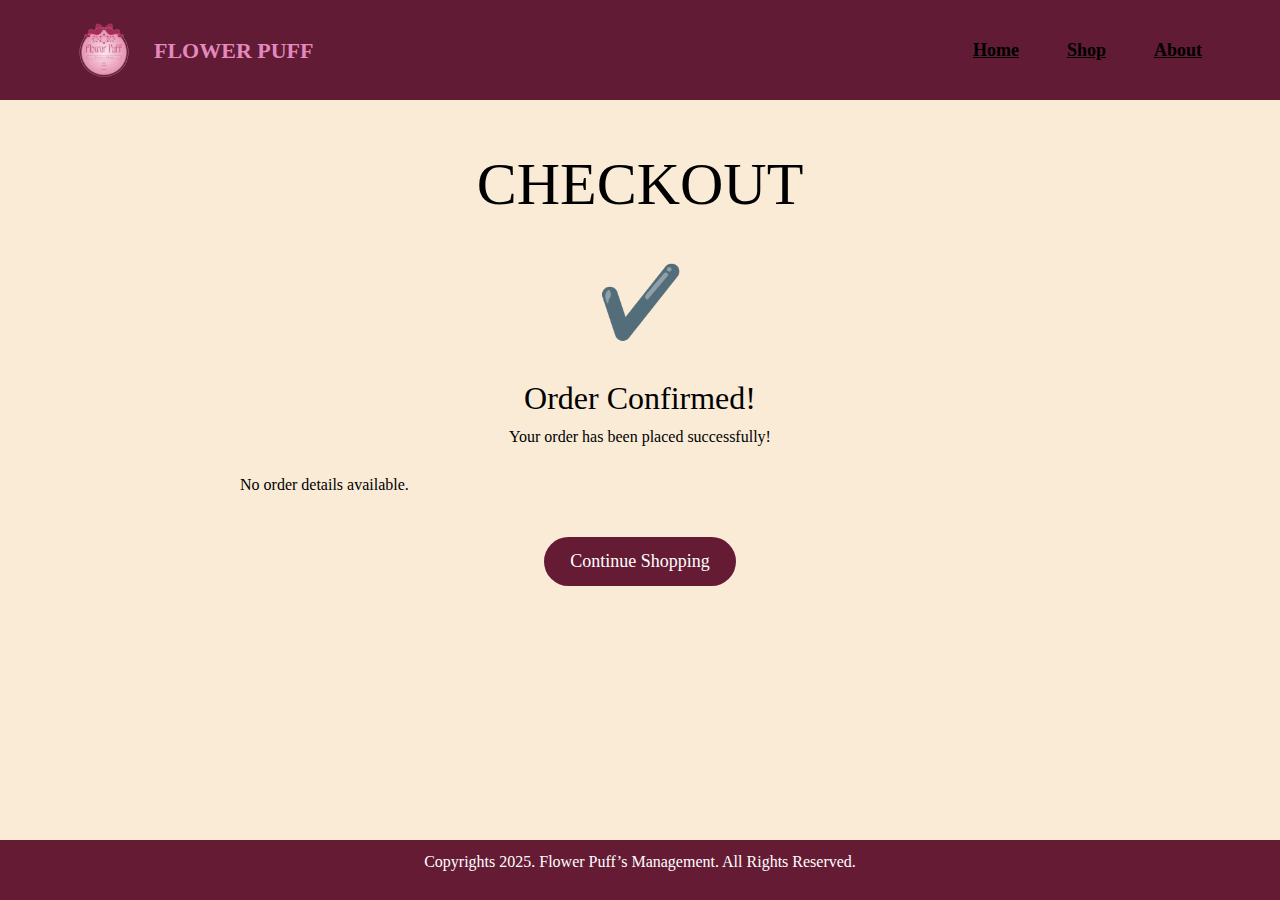
<file: pages/success.html>
<!DOCTYPE html>
<html lang="en">
<head>
  <meta charset="UTF-8">
  <meta name="viewport" content="width=device-width, initial-scale=1.0">
  <title>Order Success | Flower Puff</title>
  <link href="https://cdn.jsdelivr.net/npm/bootstrap@5.3.3/dist/css/bootstrap.min.css" rel="stylesheet">
  <link rel="stylesheet" href="../assets/style/sucess.css">
</head>

<body>
  <!-- Navbar -->
  <nav class="navbar">
    <div class="navdiv">
      <div class="logo">
        <img src="../assets/image/logo.png" alt="Flower Puff Logo">
        <p>FLOWER PUFF</p>
      </div>
      <ul>
        <li><a href="../index.php">Home</a></li>
        <li><a href="shop.php">Shop</a></li>
        <li><a href="about.php">About</a></li>
      </ul>
    </div>
  </nav>

  <!-- Confirmation Section -->
  <main class="container text-center mt-5">
    <h1 class="checkout-title">CHECKOUT</h1>
    <div class="checkmark my-4">✔️</div>
    <h2>Order Confirmed!</h2>
    <p>Your order has been placed successfully!</p>
    <div id="orderSummary" class="mt-4" style="text-align:left; max-width:800px; margin:0 auto;">
      <!-- Order details will be injected here -->
    </div>

    <button class="btn btn-custom mt-4" id="continueShoppingBtn">Continue Shopping</button>
  </main>

  <!-- Footer -->
  <footer>
    <p>Copyrights 2025. Flower Puff’s Management. All Rights Reserved.</p>
  </footer>

  <script src="https://cdn.jsdelivr.net/npm/bootstrap@5.3.3/dist/js/bootstrap.bundle.min.js"></script>
  <script>
    function formatCurrency(n){ return '₱' + Number(n).toFixed(2); }

    function renderOrderSummary(order){
      const container = document.getElementById('orderSummary');
      if (!container) return;
      if (!order || !order.items || order.items.length === 0){
        container.innerHTML = '<p>No order details available.</p>';
        return;
      }

      let html = `<h3>Order #: ${order.id}</h3>`;
      html += `<p>Placed at: ${new Date(order.placedAt).toLocaleString()}</p>`;
      if (order.customer){
        html += `<p><strong>Customer:</strong> ${order.customer.firstName || ''} ${order.customer.lastName || ''}<br>`+
                `${order.customer.email || ''}<br>${order.customer.address || ''}, ${order.customer.city || ''} ${order.customer.postCode || ''} ${order.customer.country || ''}</p>`;
      }

      html += '<table class="table"><thead><tr><th>Item</th><th>Price</th><th>Qty</th><th>Total</th></tr></thead><tbody>';
      order.items.forEach(it => {
        const total = (parseFloat(it.price) || 0) * (parseInt(it.quantity) || 0);
        html += `<tr><td style="vertical-align:middle;"><img src="${it.image}" style="width:56px;height:auto;margin-right:8px;vertical-align:middle;"> ${it.name}</td><td>${formatCurrency(it.price)}</td><td>${it.quantity}</td><td>${formatCurrency(total)}</td></tr>`;
      });
      html += `</tbody></table>`;
      html += `<p style="text-align:right;margin-top:12px;"><strong>Subtotal:</strong> ${formatCurrency(order.subtotal || 0)}</p>`;
      if (order.payment) html += `<p><strong>Payment:</strong> ${order.payment}</p>`;
      if (order.shipping) html += `<p><strong>Shipping:</strong> ${order.shipping}</p>`;

      container.innerHTML = html;
    }

    // Try read order from sessionStorage
    const raw = sessionStorage.getItem('lastOrder');
    let order = null;
    try { order = raw ? JSON.parse(raw) : null; } catch(e){ console.warn('Invalid lastOrder:', e); }
    renderOrderSummary(order);

    // Remove lastOrder so it doesn't persist on refresh
    try { sessionStorage.removeItem('lastOrder'); } catch(e){}

    document.getElementById("continueShoppingBtn").addEventListener("click", function() {
      window.location.href = "shop.php";
    });
  </script>
</body>
</html>
</file>
<file: assets/style/styles.css>
@import url(home.css);
@import url(about.css);
@import url(shop.css);
body{
    background-color: #faebd7;
    height: 100%;
    margin: 0;
    min-height: 100VH;
}
*{
    text-decoration: none;
    margin: 0;
    padding: 0;
}
.logo{
    display: flex;
    align-items: center;
}
.logo img{
    float: left;
    height: 100px;
    width: 100px;
}
.logo p{
    font-family: 'Times New Roman', Times, serif;
    font-weight: bold;
    color: #e389bd;
}
.navbar{
    background-color: #FFFFFF;
    font-family: 'Times New Roman', Times, serif;
    width: 100%;
    padding: 10px 0;
    position: sticky;
    top: 0;
    background-color: #FFFFFF;
    z-index: 1000;
    padding: 10px 0;
}
.navdiv{
    display: flex;
    align-items: center;
    justify-content: space-between;
    margin: 0 auto;
    padding: 0 1%;
}
.navdiv .logo{
    flex: 1;
}
.navdiv ul{
    display: flex;
    padding: 0;
    margin: 0;
}
li{
    list-style: none;
    display: inline-block;
}
li a{
    color: #000000;
    font-size: 18px;
    font-weight: bold;
    margin-right: 5%;
    padding: 5px 10px;
    transition: background-color 0.3s ease;
}
li a:hover{
    background-color: #e389bd;
    color: #FFFFFF;
    border-radius: 5px;
}
footer{
    background-color: #602740;
    width: 100%;
    margin-top: auto;
    padding: 20px 0;
}
.section4{
    display: flex;
    justify-content: flex-end;
    flex-direction: column;
    padding: 20px;
    position: relative;
    align-items: center;
}
.logo-footer {
    position: absolute;
    left: 20px;
    transform: translateY(28%);
    display: flex;
    align-items: center;
}
.logo-footer img {
    height: 150px;
    width: auto;
    margin-bottom: 0;
    align-items: center;
    justify-content: center;
}
.footer-menu{
    display: flex;
    justify-content: center;
    flex: 1;
}
.footer-menu ul{
    display: flex;
    flex-direction: column;
    gap: 10px;
    margin: 0;
    padding: 0;
    align-items: center;
}
@media only screen and (max-width: 768px) {
.navdiv {
    flex-direction: column;
    align-items: center;
}
.navdiv ul {
    flex-direction: column;
    align-items: center;
    gap: 10px;
    padding: 10px 0;
}
li a {
    font-size: 16px;
    margin-right: 0;
}
.section4 {
    flex-direction: column;
    align-items: center;
    text-align: center;
}
.logo-footer {
    position: static;
    margin-bottom: 20px;
}
.logo-footer img {
    height: 100px;
}
.footer-menu ul {
    flex-direction: column;
    gap: 5px;
}
.footer-menu a {
    font-size: 16px;
}
}
</file>
<file: assets/style/checkout-card.css>
* {
  text-decoration: none;
  box-sizing: border-box;
}

body {
  background-color: #faebd7;
  margin: 0;
  display: flex;
  flex-direction: column;
  min-height: 100vh;
}

main {
  flex: 1;
  padding: 20px 10%;
  font-family: 'Times New Roman', Times, serif;
}

/* Navbar */
.navbar {
  background-color: #611B35;
  font-family: 'Times New Roman', Times, serif;
  padding: 10px 0;
  position: sticky;
  top: 0;
  z-index: 1000;
}

.navdiv {
  display: flex;
  align-items: center;
  justify-content: space-between;
  width: 90%;
  margin: 0 auto;
}

.logo {
  display: flex;
  align-items: center;
}

.logo img {
  height: 80px;
  width: 80px;
  margin-right: 10px;
}

.logo p {
  font-weight: bold;
  color: #e389bd;
  font-size: 22px;
  margin: 0;
}

.navdiv ul {
  display: flex;
  gap: 20px;
  margin: 0;
  padding: 0;
}

li {
  list-style: none;
}

li a {
  color: #000000;
  font-size: 18px;
  font-weight: bold;
  padding: 6px 14px;
  border-radius: 5px;
  transition: all 0.3s ease;
}

li a:hover {
  background-color: #e389bd;
  color: #ffffff;
}

/* Checkout Content */
.checkout-title {
  font-size: 60px;
  font-weight: bold;
  letter-spacing: 2px;
}

.payment-section {
  margin-top: 40px;
}

.payment-section h3 {
  font-weight: bold;
  margin-bottom: 20px;
}

/* Buttons */
.place-order-btn, .back-btn {
  background-color: #611B35;
  color: white;
  border: none;
  border-radius: 50px;
  padding: 10px 40px;
  font-size: 18px;
  font-family: 'Times New Roman', Times, serif;
  transition: 0.3s;
}

.place-order-btn:hover,
.back-btn:hover {
  background-color: #e389bd;
  color: #ffffff;
}

/* Footer */
.footer {
  background-color: #611B35;
  color: #fff;
  font-family: 'Times New Roman', Times, serif;
  padding: 10px 0;
}

.footer-logo {
  height: 50px;
  width: 50px;
  display: block;
  margin: 0 auto 5px auto;
}
</file>
<file: assets/style/checkout.css>
* {
  text-decoration: none;
}

body {
  background-color: #faebd7;
  height: 100%;
  margin: 0;
  min-height: 100vh;
  display: flex;
  flex-direction: column;
  font-family: 'Georgia', serif;
  color: #000;
}

/* Keep footer at bottom */
main {
  flex: 1;
}

/* NAVBAR STYLES */
.navbar {
  background-color: #611B35;
  font-family: 'Times New Roman', Times, serif;
  width: 100%;
  padding: 10px 0;
  position: sticky;
  top: 0;
  z-index: 1000;
}

.navdiv {
  display: flex;
  align-items: center;
  justify-content: space-between; /* logo left, links right */
  width: 90%;
  margin: 0 auto;
}

/* LOGO */
.logo {
  display: flex;
  align-items: center;
}

.logo img {
  height: 80px;
  width: 80px;
  margin-right: 10px;
}

.logo p {
  font-family: 'Times New Roman', Times, serif;
  font-weight: bold;
  color: #e389bd;
  font-size: 22px;
  margin: 0;
}

/* NAV LINKS */
.navdiv ul {
  display: flex;
  align-items: center;
  gap: 20px; /* spacing between links */
  margin: 0;
  padding: 0;
}

li {
  list-style: none;
}

li a {
  color: #000000;
  font-size: 18px;
  font-weight: bold;
  padding: 6px 14px;
  border-radius: 5px;
  transition: all 0.3s ease;
}

li a:hover {
  background-color: #e389bd;
  color: #ffffff;
}

/* CHECKOUT CONTENT */
h1 {
  text-align: center;
  font-size: 3rem;
  margin: 40px 0 20px;
  font-weight: 600;
}

h4 {
  font-weight: 600;
  margin-top: 40px;
  margin-bottom: 20px;
}

/* Form Inputs */
input[type="text"],
input[type="email"] {
  border: none;
  border-bottom: 1px solid #000;
  border-radius: 0;
  outline: none;
  box-shadow: none;
  background-color: transparent;
}

.form-check-label {
  font-weight: 500;
}

/* Buttons */
.btn-custom {
  background-color: #5d0b2c;
  color: #fff;
  border-radius: 25px;
  padding: 10px 30px;
  border: none;
  transition: background 0.3s ease;
}

.btn-custom:hover {
  background-color: #78133d;
}

/* Footer */
footer {
  background-color: #5d0b2c;
  color: white;
  text-align: center;
  padding: 10px 0;
  font-size: 0.9rem;
  margin-top: 60px;
}

.btn-container {
  display: flex;
  justify-content: space-between;
  margin-top: 40px;
}

@media (max-width: 768px) {
  .btn-container {
    flex-direction: column;
    gap: 10px;
  }

  .logo img {
    height: 80px;
    width: 80px;
  }
}
</file>
<file: assets/style/details.css>
html, body {
    height: 100%;
    margin: 0;
}
*{
    text-decoration: none;
}

body {
    display: flex;
    flex-direction: column;
}

main {
    background-color: #fae5cd;
    padding: 40px 10%;
    flex: 1; /* takes all available remaining height */
    text-align: center;
    display: flex;
    flex-direction: column;
    justify-content: center; /* centers vertically if content is small */
}


/* Main content */
main {
    background-color: #fae5cd;
    padding: 40px 10%;
    min-height: 70vh;
    text-align: center;
}

h1 {
    margin-bottom: 40px;
}

.form-grid {
    display: grid;
    grid-template-columns: 1fr 1fr;
    gap: 40px 60px; /* more gap between columns and rows */
    justify-content: center; /* center the grid */
    max-width: 900px;
    margin: auto;
}

.form-grid div {
    width: 350px; /* fixed width for inputs */
}

label {
    display: block;
    margin-bottom: 5px;
    font-weight: 500;
}

input {
    width: 100%;
    padding: 10px;
    border: 1px solid #ccc;
    background-color: #d9d9d9;
    font-size: 16px;
    border-radius: 2px;
}
.form-actions {
    margin-top: -20px; /* move it upward */
    text-align: center;
    margin-bottom: 300px;
}

.form-actions button {
    background-color: #611b35;
    color: white;
    border: none;
    padding: 16px 50px; /* bigger button */
    font-size: 18px; /* bigger text */
    font-weight: bold;
    cursor: pointer;
    border-radius: 6px;
    transition: background-color 0.3s ease, transform 0.2s ease;
}

.form-actions button:hover {
    background-color: #8a2e4c;
    transform: scale(1.05);
}
.logo{
    display: flex;
    align-items: center;
}
.logo img{
    float: left;
    height: 100px;
    width: 100px;
}
.logo p{
    font-family: 'Times New Roman', Times, serif;
    font-weight: bold;
    color: #e389bd;
}
.navbar{
    background-color: #FFFFFF;
    font-family: 'Times New Roman', Times, serif;
    width: 100%;
    padding: 10px 0;
    position: sticky;
    top: 0;
    background-color: #FFFFFF;
    z-index: 1000;
    padding: 10px 0;
}
.navdiv{
    display: flex;
    align-items: center;
    justify-content: space-between;
    margin: 0 auto;
    padding: 0 1%;
}
.navdiv .logo{
    flex: 1;
}
.navdiv ul{
    display: flex;
    padding: 0;
    margin: 0;
}
li{
    list-style: none;
    display: inline-block;
}
li a{
    color: #000000;
    font-size: 18px;
    font-weight: bold;
    margin-right: 5%;
    padding: 5px 10px;
    transition: background-color 0.3s ease;
}
li a:hover{
    background-color: #e389bd;
    color: #FFFFFF;
    border-radius: 5px;
}
footer{
    background-color: #602740;
    width: 100%;
    margin-top: auto;
    padding: 20px 0;
}
.section4{
    display: flex;
    justify-content: flex-end;
    flex-direction: column;
    padding: 20px;
    position: relative;
    align-items: center;
}
.logo-footer {
    position: absolute;
    left: 20px;
    transform: translateY(28%);
    display: flex;
    align-items: center;
}
.logo-footer img {
    height: 150px;
    width: auto;
    margin-bottom: 0;
    align-items: center;
    justify-content: center;
}
.footer-menu{
    display: flex;
    justify-content: center;
    flex: 1;
}
.footer-menu ul{
    display: flex;
    flex-direction: column;
    gap: 10px;
    margin: 0;
    padding: 0;
    align-items: center;
}
</file>
<file: assets/style/sucess.css>
* {
  text-decoration: none;
}

body {
  background-color: #faebd7;
  height: 100%;
  margin: 0;
  min-height: 100vh;
  display: flex;
  flex-direction: column;
  font-family: 'Georgia', serif;
  color: #000;
}

/* Keep footer at bottom */
main {
  flex: 1;
}

/* NAVBAR STYLES */
.navbar {
  background-color: #611B35;
  font-family: 'Times New Roman', Times, serif;
  width: 100%;
  padding: 10px 0;
  position: sticky;
  top: 0;
  z-index: 1000;
}

.navdiv {
  display: flex;
  align-items: center;
  justify-content: space-between; /* logo left, links right */
  width: 90%;
  margin: 0 auto;
}

/* LOGO */
.logo {
  display: flex;
  align-items: center;
}

.logo img {
  height: 80px;
  width: 80px;
  margin-right: 10px;
}

.logo p {
  font-family: 'Times New Roman', Times, serif;
  font-weight: bold;
  color: #e389bd;
  font-size: 22px;
  margin: 0;
}

/* NAV LINKS */
.navdiv ul {
  display: flex;
  align-items: center;
  gap: 20px; /* spacing between links */
  margin: 0;
  padding: 0;
}

li {
  list-style: none;
}

li a {
  color: #000000;
  font-size: 18px;
  font-weight: bold;
  padding: 6px 14px;
  border-radius: 5px;
  transition: all 0.3s ease;
}

li a:hover {
  background-color: #e389bd;
  color: #ffffff;
}

footer {
  background-color: #661b34;
  color: white;
  text-align: center;
  padding: 10px 0;
  position: fixed;
  bottom: 0;
  width: 100%;
}

.checkmark {
  font-size: 70px;
  color: #661b34;
}

.checkout-title {
  font-size: 60px;
  margin-bottom: 30px;
}

.btn-custom {
  background-color: #661b34;
  color: white;
  border-radius: 25px;
  padding: 10px 25px;
  font-size: 18px;
}

.btn-custom:hover {
  background-color: #82254a;
}
</file>
